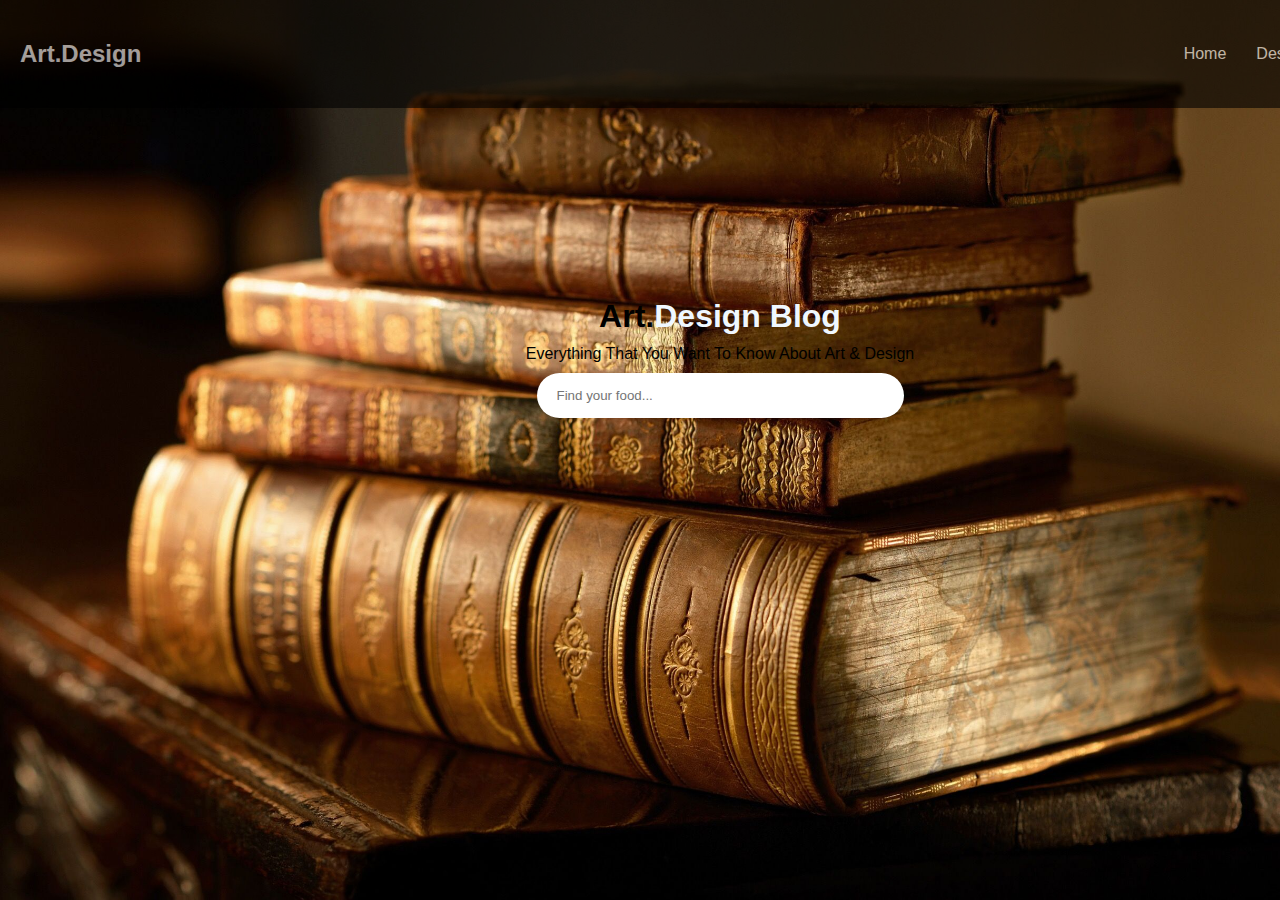
<file: Art.Design/index.html>
<!DOCTYPE html>
<html lang="en">

<head>
    <meta charset="UTF-8">
    <meta name="viewport" content="width=device-width, initial-scale=1.0">
    <title>Document</title>
    <link rel="stylesheet" href="style.css">
    <link rel="stylesheet" href="https://cdnjs.cloudflare.com/ajax/libs/font-awesome/6.5.2/css/all.min.css"
        integrity="sha512-SnH5WK+bZxgPHs44uWIX+LLJAJ9/2PkPKZ5QiAj6Ta86w+fsb2TkcmfRyVX3pBnMFcV7oQPJkl9QevSCWr3W6A=="
        crossorigin="anonymous" referrerpolicy="no-referrer" />
</head>

<body>
    <header>
        <div class="container">
            <div class="main">
                <h2>Art.Design</h2>
                <nav>
                    <ul>
                        <li><a href="#">Home</a></li>
                    </ul>
                    <ul>
                        <li><a href="#">Design</a></li>
                    </ul>
                    <ul>
                        <li><a href="#">Blog</a></li>
                    </ul>
                    <ul>
                        <li><a href="#">About</a></li>
                    </ul>
                </nav>
            </div>
        </div>
    </header>
    <div class="main-wrapper">
        <div class="container">
            <center>
                <h1>Art.<span style="color: aliceblue;">Design Blog</span></h1>
                <p>Everything That You Want To Know About Art & Design</p>
                <div class="form">
                    <input type="text" placeholder="Find your food...">
                    <i class="fa-solid fa-magnifying-glass" style="position: absolute; right: 560px; top: 15px;"></i>
                </div>    
            </center>
        </div>
    </div>
    </div>
    </div>
</body>

</html>
</file>
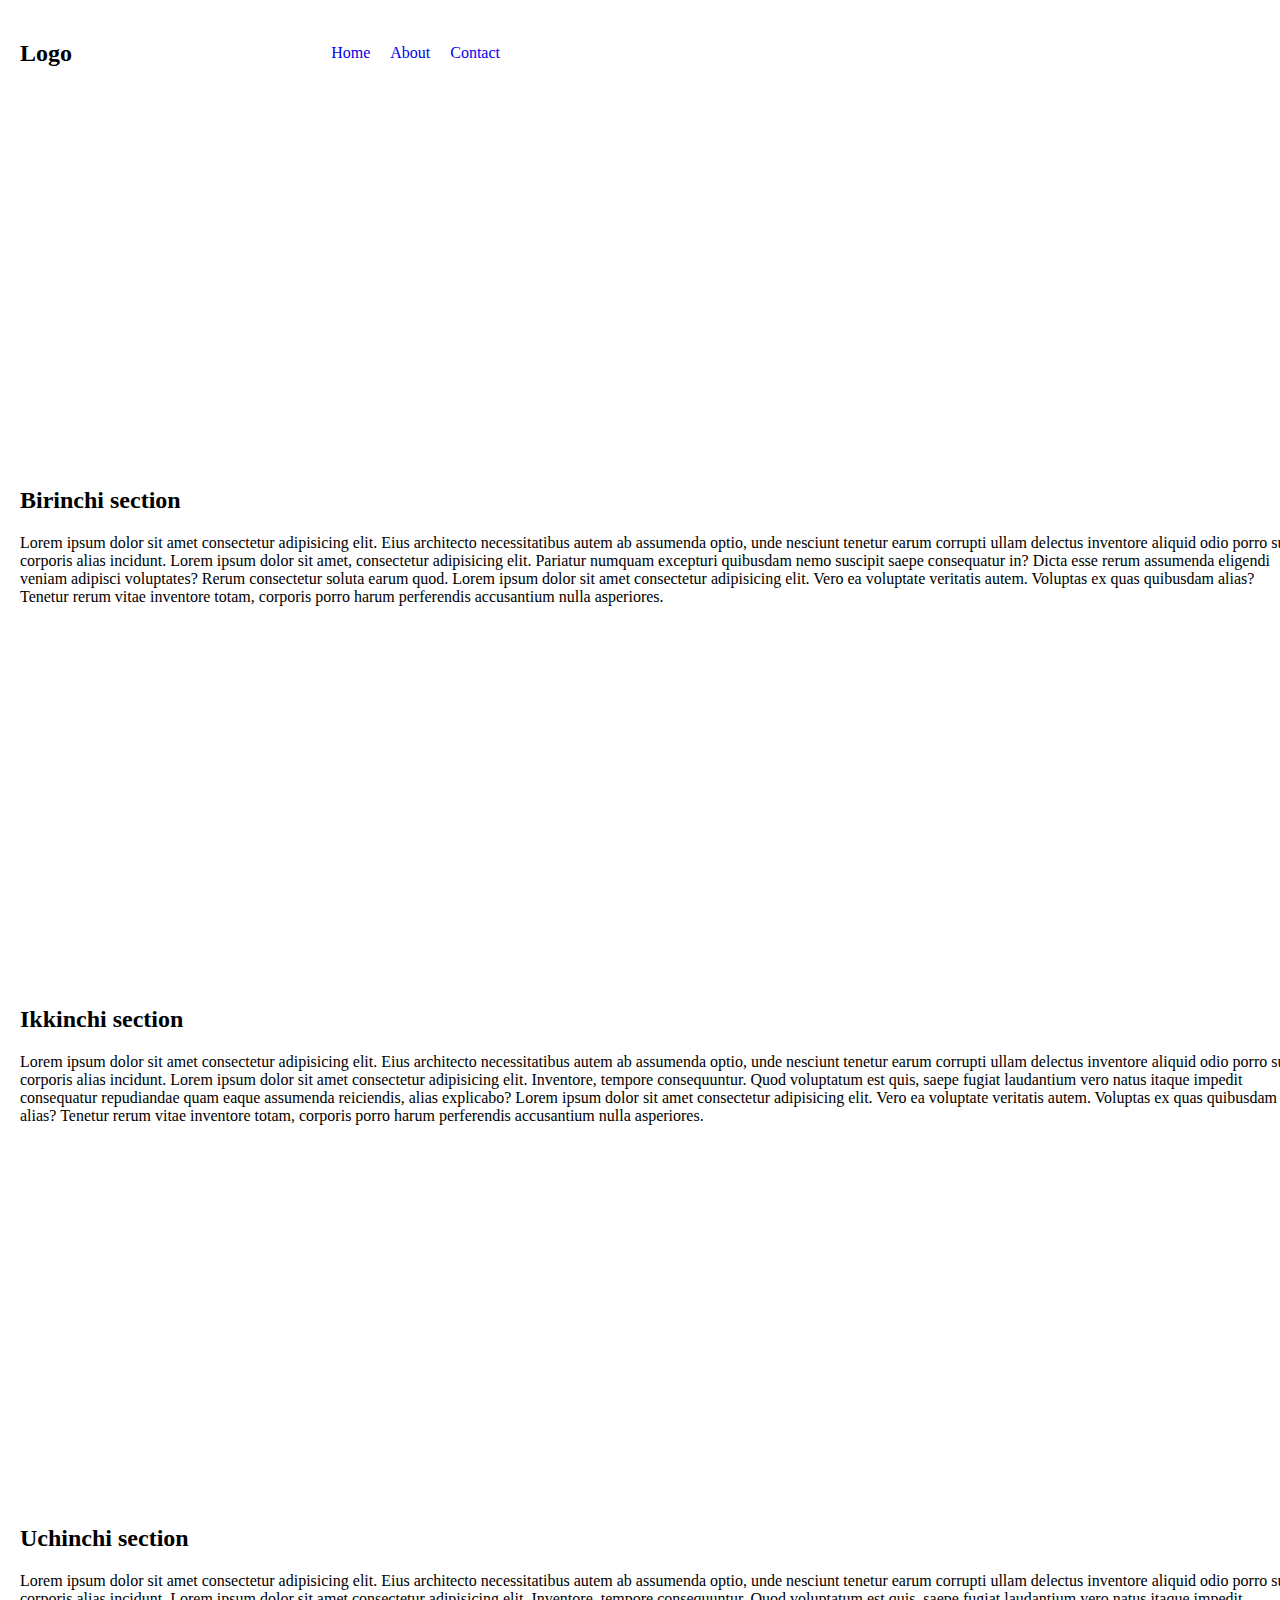
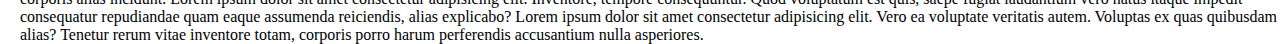
<file: ID/index.html>
<!DOCTYPE html>
<html lang="en">

<head>
    <meta charset="UTF-8">
    <meta name="viewport" content="width=device-width, initial-scale=1.0">
    <title>Document</title>
    <link rel="stylesheet" href="style.css">
</head>

<body>
    <header>
        <h2>Logo</h2>
        <nav>
            <ul>
                <li><a href="#one">Home</a></li>
                <li><a href="about.html">About</a></li>
                <li><a href="contact.html">Contact</a></li>
            </ul>
        </nav>
    </header>
    <main>
        <section id="one">
            <h2>Birinchi section</h2>
            <p>Lorem ipsum dolor sit amet consectetur adipisicing elit. Eius architecto necessitatibus autem ab
                assumenda optio, unde nesciunt tenetur earum corrupti ullam delectus inventore aliquid odio porro sunt
                corporis alias incidunt. Lorem ipsum dolor sit amet, consectetur adipisicing elit. Pariatur numquam
                excepturi quibusdam nemo suscipit saepe consequatur in? Dicta esse rerum assumenda eligendi veniam
                adipisci voluptates? Rerum consectetur soluta earum quod. Lorem ipsum dolor sit amet consectetur
                adipisicing elit. Vero ea voluptate veritatis autem. Voluptas ex quas quibusdam alias? Tenetur rerum
                vitae inventore totam, corporis porro harum perferendis accusantium nulla asperiores.</p>
        </section>
        <section id="two">
            <h2>Ikkinchi section</h2>
            <p>Lorem ipsum dolor sit amet consectetur adipisicing elit. Eius architecto necessitatibus autem ab
                assumenda optio, unde nesciunt tenetur earum corrupti ullam delectus inventore aliquid odio porro sunt
                corporis alias incidunt. Lorem ipsum dolor sit amet consectetur adipisicing elit. Inventore, tempore
                consequuntur. Quod voluptatum est quis, saepe fugiat laudantium vero natus itaque impedit consequatur
                repudiandae quam eaque assumenda reiciendis, alias explicabo? Lorem ipsum dolor sit amet consectetur
                adipisicing elit. Vero ea voluptate veritatis autem. Voluptas ex quas quibusdam alias? Tenetur rerum
                vitae inventore totam, corporis porro harum perferendis accusantium nulla asperiores.</p>
        </section>
        <section id="three">
            <h2>Uchinchi section</h2>
            <p>Lorem ipsum dolor sit amet consectetur adipisicing elit. Eius architecto necessitatibus autem ab
                assumenda optio, unde nesciunt tenetur earum corrupti ullam delectus inventore aliquid odio porro sunt
                corporis alias incidunt. Lorem ipsum dolor sit amet consectetur adipisicing elit. Inventore, tempore
                consequuntur. Quod voluptatum est quis, saepe fugiat laudantium vero natus itaque impedit consequatur
                repudiandae quam eaque assumenda reiciendis, alias explicabo? Lorem ipsum dolor sit amet consectetur
                adipisicing elit. Vero ea voluptate veritatis autem. Voluptas ex quas quibusdam alias? Tenetur rerum
                vitae inventore totam, corporis porro harum perferendis accusantium nulla asperiores.</p>
        </section>
    </main>
</body>

</html>
</file>
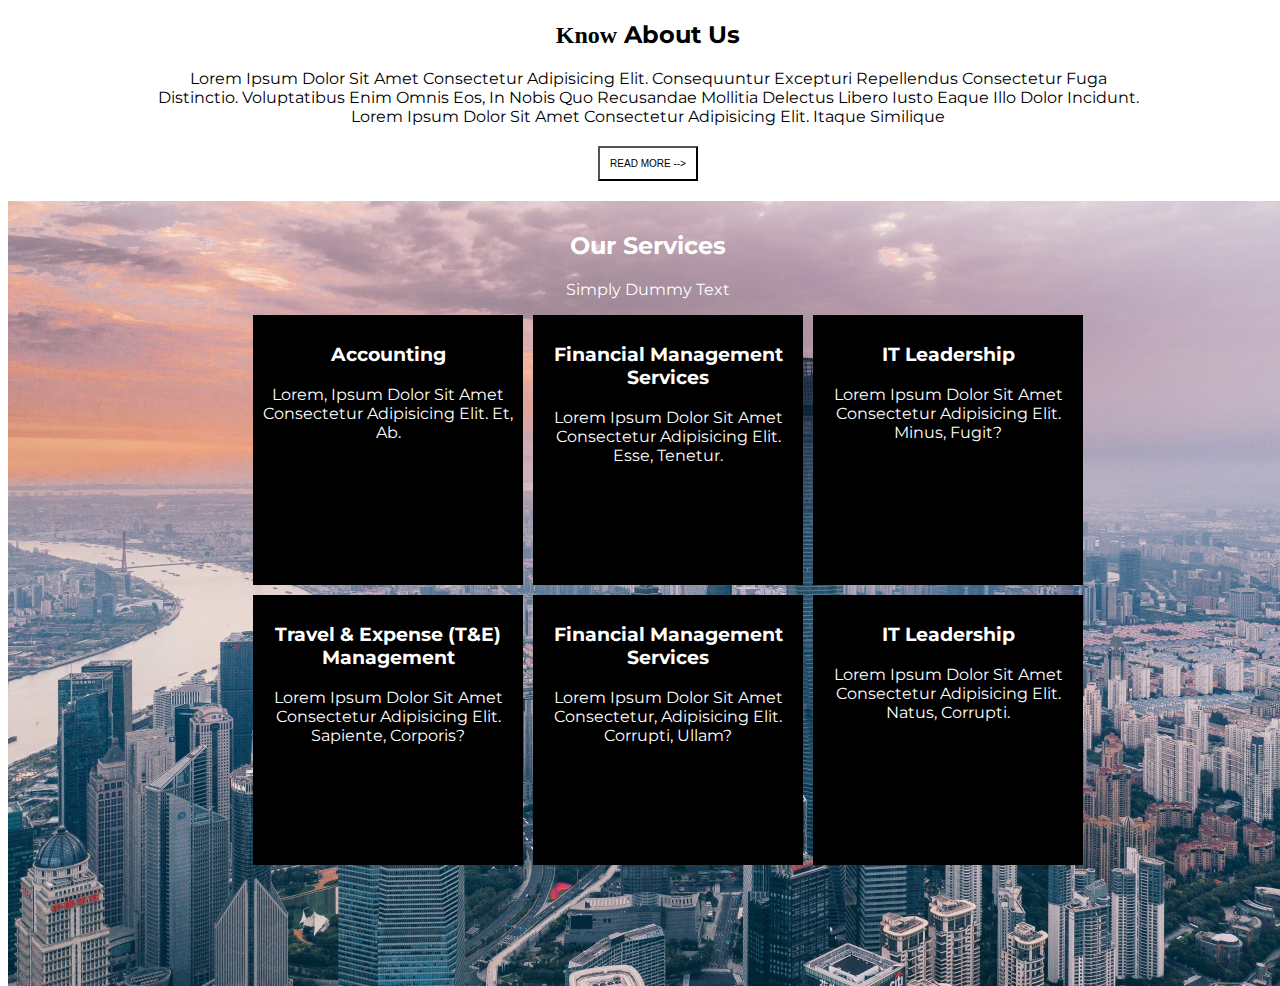
<file: IT Leadership/index.html>
<!DOCTYPE html>
<html lang="en">

<head>
    <meta charset="UTF-8">
    <meta name="viewport" content="width=device-width, initial-scale=1.0">
    <title>Document</title>
    <link rel="stylesheet" href="style.css">
    <link rel="stylesheet" href="https://cdnjs.cloudflare.com/ajax/libs/font-awesome/6.5.2/css/all.min.css"
        integrity="sha512-SnH5WK+bZxgPHs44uWIX+LLJAJ9/2PkPKZ5QiAj6Ta86w+fsb2TkcmfRyVX3pBnMFcV7oQPJkl9QevSCWr3W6A=="
        crossorigin="anonymous" referrerpolicy="no-referrer" />
    <link rel="preconnect" href="https://fonts.googleapis.com">
    <link rel="preconnect" href="https://fonts.gstatic.com" crossorigin>
    <link href="https://fonts.googleapis.com/css2?family=Montserrat:ital,wght@0,100..900;1,100..900&display=swap"
        rel="stylesheet">
</head>

<body>
    <div class="box">
        <div class="about">
            <h2><span class="know">Know</span> about us</h2>
            <p class="lorem">
                Lorem ipsum dolor sit amet consectetur adipisicing elit. Consequuntur excepturi repellendus consectetur
                fuga distinctio. Voluptatibus enim omnis eos, in nobis quo recusandae mollitia delectus libero iusto
                eaque illo dolor incidunt. Lorem ipsum dolor sit amet consectetur adipisicing elit. Itaque similique
            </p>
            <button>Read more --></button>
        </div>
        <div class="service">
            <h2><span class="our">Our</span> services</h2>
            <p>Simply dummy text</p>
            <ul>
                <li>
                    <i class="fa-solid fa-receipt" style="font-size: 30px;"></i>
                    <h3>Accounting</h3>
                    <p>Lorem, ipsum dolor sit amet consectetur adipisicing elit. Et, ab.</p>
                </li>
                <li>
                    <i class="fa-solid fa-coins" style="font-size: 30px;"></i>
                    <h3>Financial Management Services</h3>
                    <p>Lorem ipsum dolor sit amet consectetur adipisicing elit. Esse, tenetur.</p>
                </li>
                <li>
                    <i class="fa-solid fa-person" style="font-size: 30px;"></i>
                    <h3>IT Leadership</h3>
                    <p>Lorem ipsum dolor sit amet consectetur adipisicing elit. Minus, fugit?</p>
                </li>
                <li>
                    <i class="fa-solid fa-plane" style="font-size: 30px;"></i>
                    <h3>Travel & Expense (T&E) Management</h3>
                    <p>Lorem ipsum dolor sit amet consectetur adipisicing elit. Sapiente, corporis?</p>
                </li>
                <li>
                    <i class="fa-solid fa-money-bill" style="font-size: 30px;"></i>
                    <h3>Financial Management Services</h3>
                    <p>Lorem ipsum dolor sit amet consectetur, adipisicing elit. Corrupti, ullam?</p>
                </li>
                <li>
                    <i class="fa-solid fa-book-open-reader" style="font-size: 30px;"></i>
                    <h3>IT Leadership</h3>
                    <p>Lorem ipsum dolor sit amet consectetur adipisicing elit. Natus, corrupti.</p>
                </li>
            </ul>
        </div>
    </div>
</body>

</html>
</file>
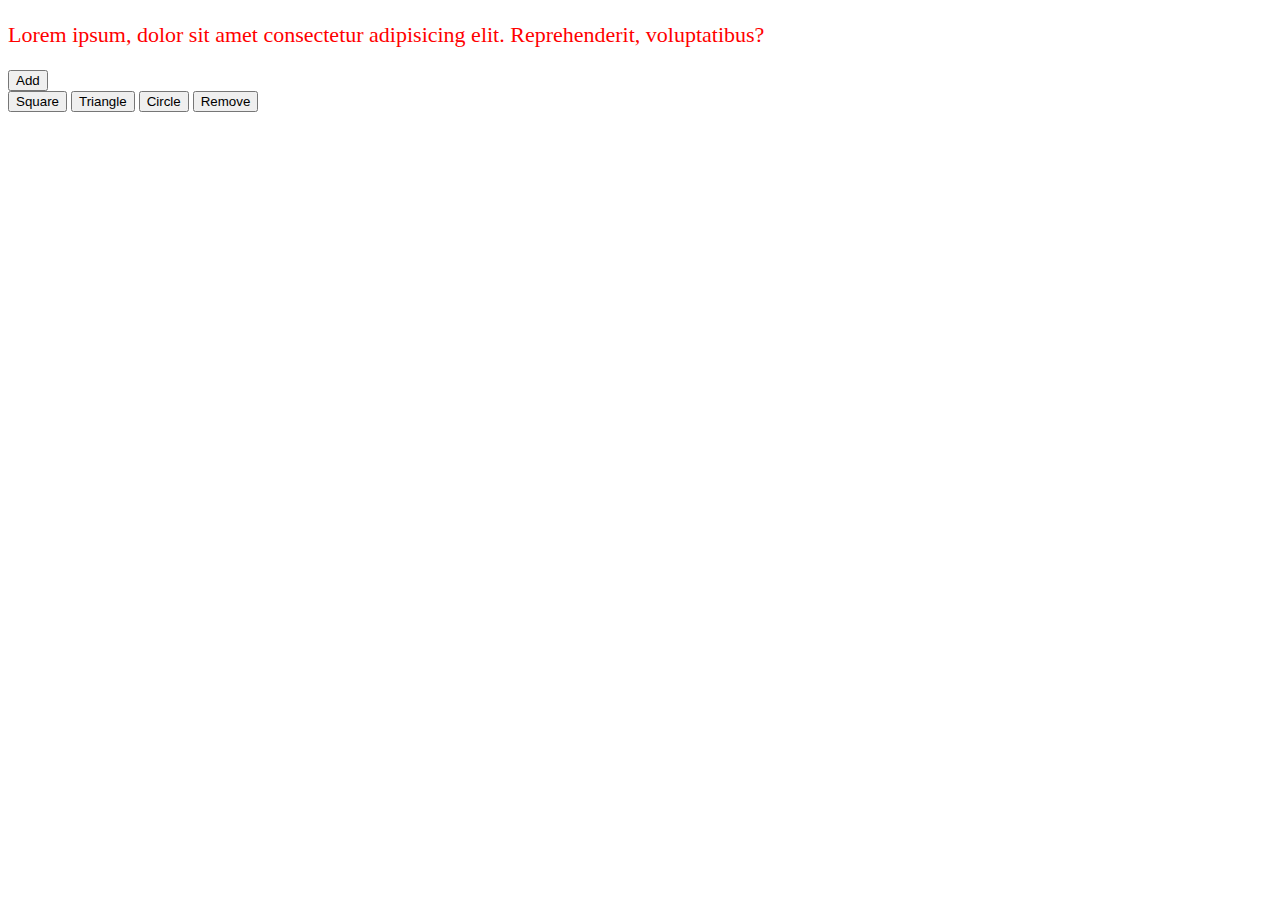
<file: main/index.html>
<!DOCTYPE html>
<html lang="en">
<head>
    <meta charset="UTF-8">
    <meta name="viewport" content="width=device-width, initial-scale=1.0">
    <title>Document</title>
    <link rel="stylesheet" href="style.css">
</head>
<body>

     <p class="matn">Lorem ipsum, dolor sit amet consectetur adipisicing elit. Reprehenderit, voluptatibus?</p>
    <button class="addBtn" type="button">Add</button>
     
    <div class="box"></div>
     <button class="squareBtn" type="button">Square</button> 
     <button class="triangleBtn" type="button">Triangle</button>
    <button class="circleBtn" type="button">Circle</button> 
     <button class="circleBtn" type="button">Remove</button> 


    <script src="script.js"></script>
</body>
</html>
</file>
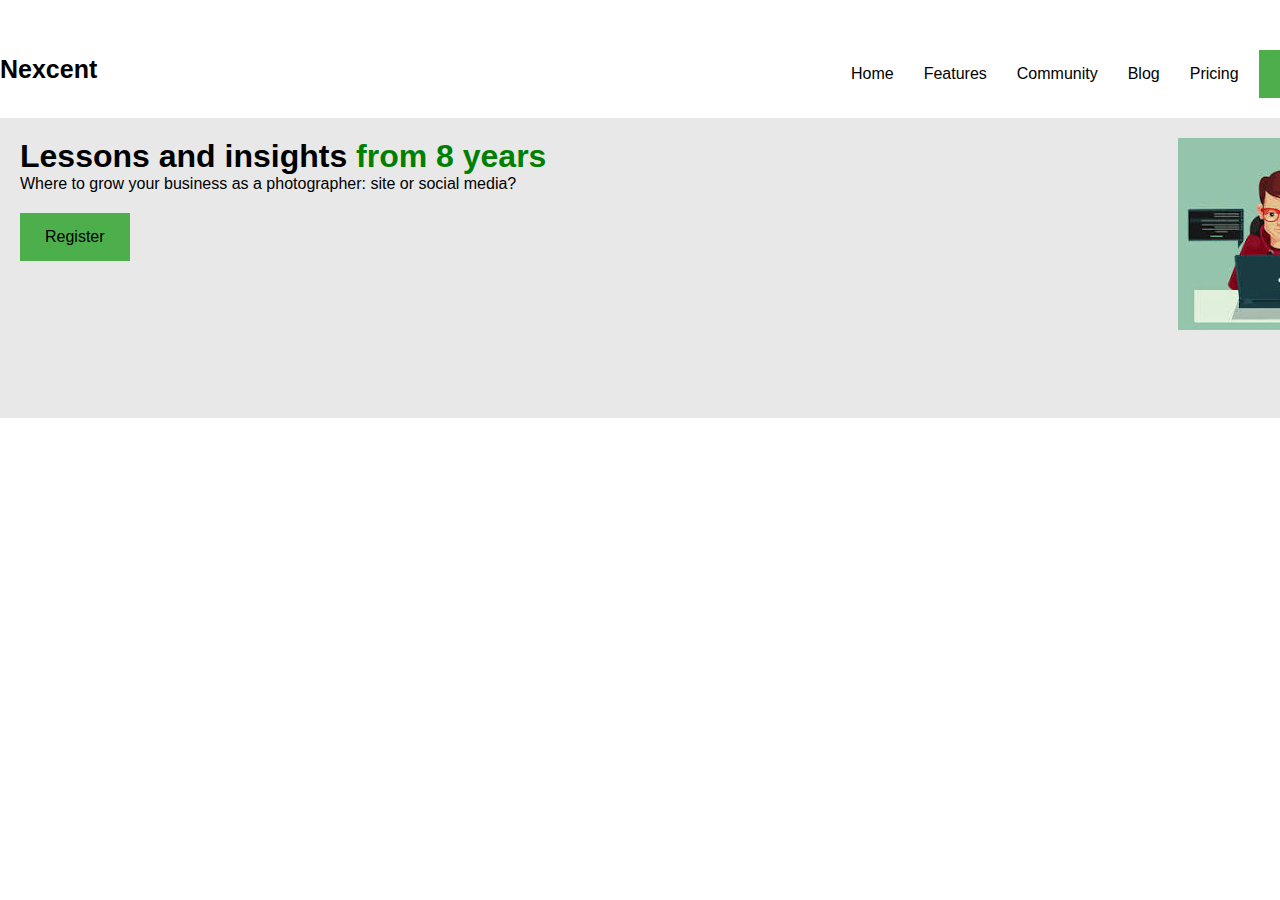
<file: nexcent/index.html>
<!DOCTYPE html>
<html lang="en">

<head>
    <meta charset="UTF-8">
    <meta name="viewport" content="width=device-width, initial-scale=1.0">
    <title>Document</title>
    <link rel="stylesheet" href="style.css">
</head>

<body>
    <!-- <h1 id="title">JavaScript tutorial</h1>
    <p id="text">Lorem ipsum dolor sit amet.</p>

    <button type="button" onclick="resetBtn()">Reset</button>

    <button id="styleBtn">Button</button>

    <script src="script.js"></script> -->
    <div class="box">
        <div class="site-header">
            <div class="nav">
                <strong class="logo">Nexcent</strong>
                <div class="navbar">
                    <ul>
                        <li>
                            <p><a href="#">Home</a></p>
                        </li>
                        <li>
                            <p><a href="#">Features</a></p>
                        </li>
                        <li>
                            <p><a href="#">Community</a></p>
                        </li>
                        <li>
                            <p><a href="#">Blog</a></p>
                        </li>
                        <li>
                            <p><a href="#">Pricing</a></p>
                        </li>
                    </ul>
                    <a class="btn" href="#">Register now</a>
                </div>
            </div>
            <div class="main">
                <div class="left">
                    <h1>Lessons and insights <span style="color: green;">from 8 years</span>
                    </h1>
                    <p>Where to grow your business as a photographer: site or social media?</p>
                    <a class="btn2" href="#">Register</a>
                </div>
                <div class="right">
                    <img src="Без названия.jpg" alt="">
                </div>
            </div>
        </div>
    </div>
</body>

</html>
</file>
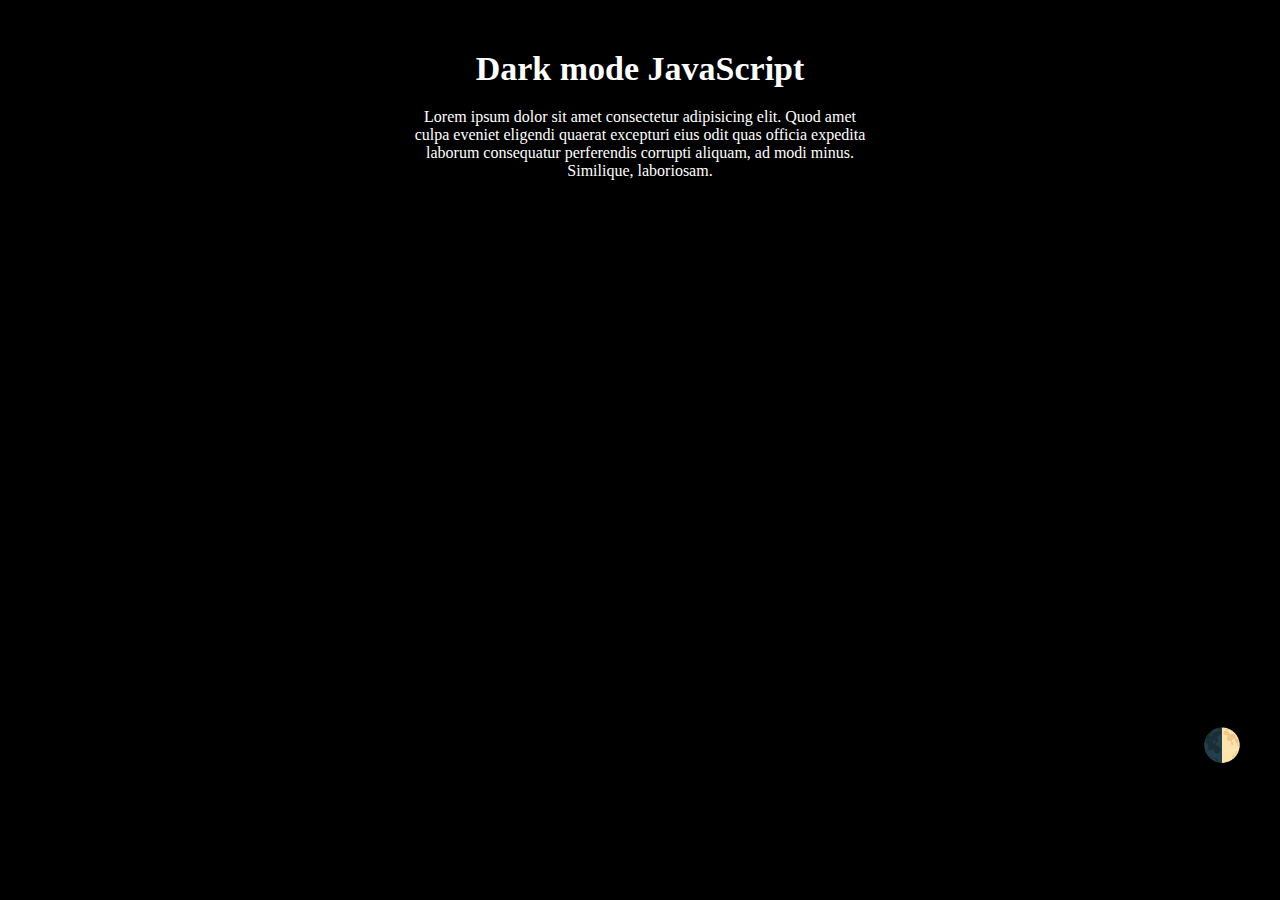
<file: JavaScript/Dark mode/index.html>
<!DOCTYPE html>
<html lang="en">

<head>
    <meta charset="UTF-8">
    <meta name="viewport" content="width=device-width, initial-scale=1.0">
    <title>Document</title>
    <link rel="stylesheet" href="style.css">
</head>

<body class="dark">
    <h2>Dark mode JavaScript</h2>
    <p>Lorem ipsum dolor sit amet consectetur adipisicing elit. Quod amet culpa eveniet eligendi quaerat excepturi eius
        odit quas officia expedita laborum consequatur perferendis corrupti aliquam, ad modi minus. Similique,
        laboriosam.</p>
    <button onclick="darkMode()">🌓</button>
    <script>
        function darkMode() {
            let elementBody = document.body;
            elementBody.classList.toggle('dark')
        }
    </script>
</body>

</html>
</file>
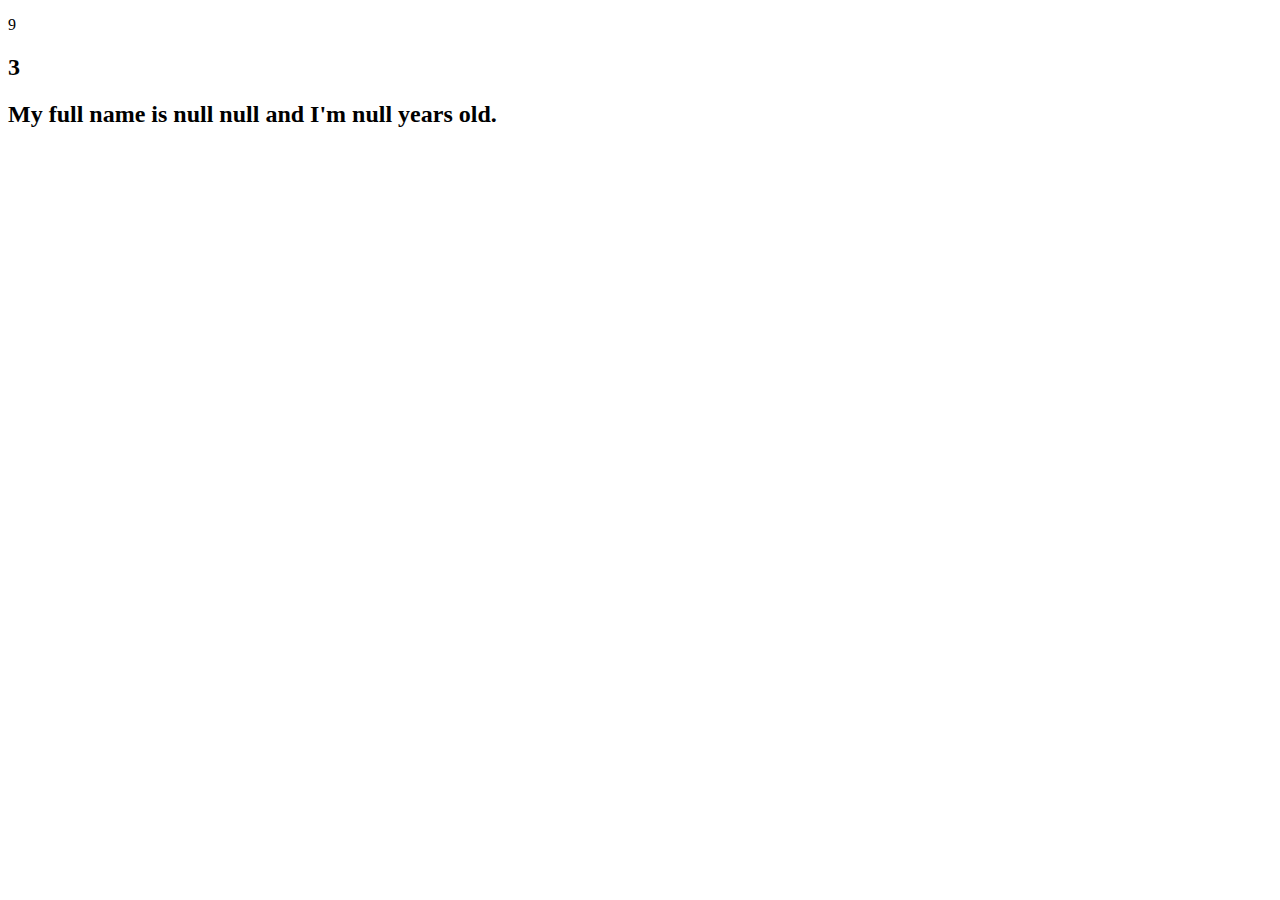
<file: JavaScript/functions/index.html>
<!DOCTYPE html>
<html lang="en">
<head>
    <meta charset="UTF-8">
    <meta name="viewport" content="width=device-width, initial-scale=1.0">
    <title>Document</title>
</head>
<body>

    <p id="p"></p>
    <h2 id="h2"></h2>
    <h2 id="text"></h2>


    <script src="script.js"></script>
</body>
</html>
</file>
<file: Art.Design/style.css>
*{
    margin: 0;
    padding: 0;
    box-sizing: border-box;
}

body{
    width: 100%;
    height: 100vh;
    background-image: url("./5443238418287adb9817b3d4af48c6c8.jpg");
    background-repeat: no-repeat;
    background-size: cover;
    font-family: 'Lucida Sans', 'Lucida Sans Regular', 'Lucida Grande', 'Lucida Sans Unicode', Geneva, Verdana, sans-serif;
    font-weight: 500;
}
header{
    background-color:black ;
    color:white;
    opacity: .6;
}
.container{
    width: 1440px;
    margin: 0 auto;
    padding: 20px 0;
}
h2{
    width: 200px;
    padding: 20px;
}
.main{
    display: flex;
    justify-content: space-between;
    align-items: center;
}
nav{
    display: flex;
    justify-content:end;
    align-items: center;
    gap: 30px;
}
ul{
    list-style: none;
}
a{
    text-decoration: none;
    color:white;
}
.main-wrapper{
    margin-top: 170px;
}
p{
    margin: 10px 0;
}
input{
    border: none;
    border-radius: 30px;
    padding: 15px 170px 15px 20px;
}
.form{
    position: relative;
}
</file>
<file: ID/style.css>
body{
    margin: 20px;
    width: 100%;
    height: 100vh;
}
header{
    display: flex;
    justify-content:space-between;
    align-items: center;
}
section{
    margin: 400px 0;
}
nav{
    display: flex;
    align-items: center;
}
ul{
    display: flex;
    justify-content:center;
    align-items: center;
    gap: 20px;
    list-style: none;
    margin-right: 800px;
}
a{
    text-decoration: none;
}
</file>
<file: IT Leadership/style.css>
body{
    width: 100%;
    height: 100vh;
    font-family: "Montserrat", sans-serif;
    text-transform: capitalize;
}
.about{
    text-align: center;
}
.know{
    font-family: auto;
}
.lorem{
    width: 1000px;
    margin: 0 auto;
}
button{
    padding: 10px;
    background-color: transparent;
    text-transform: uppercase;
    font-size: 10px;
    margin: 20px 0;
    cursor: pointer;
}
.service{
    padding: 10px;
    height: 85vh;
    color: white;
    text-align: center;
    gap: 10px;
    background-image: url(shanghai_road-trip-with-raj-py8eyAh9J3A-unsplash-scaled.jpg);
    background-size: cover;
}
ul{
    margin: 0 auto;
    width: 830px;
    display: flex;
    justify-content: center;
    align-items: center;
    flex-wrap: wrap;
    gap: 10px;
}
li{
    padding: 10px;
    width: 250px;
    height: 250px;
    background-color: black;
    list-style: none;
    transition: 0.5s;
}
li:hover{
    color: black;
    background-color: yellow;
    opacity: .6;
}
</file>
<file: main/style.css>
.text{
    width: 300px;
    height: 200px;
    background-color: aqua;
}
.circle{
    width: 50px;
    height: 50px;
    border: 1px solid;
    border-radius: 50%;
    padding: 20px;
    margin: 20px;
}
 .square{
    width: 50px;
    height: 50px;
    border: 1px solid;
    border-radius: 20%;
    padding: 20px;
    margin: 20px;
} 

.triangle{
    margin-bottom: 20px;
    width: 0;
    height: 0;
    border-left: 25px solid transparent;
    border-right: 25px solid transparent;
    border-bottom: 50px solid #555;
}
</file>
<file: nexcent/style.css>
/* #title{
    color: red;
}

#text{
    color: blue;
} */

*{
    margin: 0;
    padding: 0;
    box-sizing: border-box;
}
body{
    font-family: 'Segoe UI', Tahoma, Geneva, Verdana, sans-serif;
}
.box{
    width: 1402px;
    margin: 0 auto;
    padding: 20px 0;
}
.nav{
    display: flex;
    align-items: center;
    justify-content: space-between;
}
.navbar{
    display:flex;
    justify-content: center;
    align-items: center;
    margin-top: 10px;
    padding: 20px 0;
}
.logo{
    font-size: 25px;
}
ul{
    list-style: none;
    display: flex;
    justify-content: center;
}
li{
    margin-left: 30px;
}
a{
    text-decoration: none;
    color: black;
}
.main{
    width: 100%;
    height: 300px;
    background-color: rgb(232, 232, 232);
    display: flex;
    justify-content: space-between;
    padding: 20px;
}
.left{
    padding: 20px auto;
}
.btn{
    margin-left: 20px;
    padding: 15px 25px;
    background-color: #4caf4c;
    border: none;
}
.btn2{
    display: block;
    width: 110px;
    padding: 15px 25px;
    background-color: #4caf4c;
    border: none;
    margin-top: 20px;
}
</file>
<file: JavaScript/Dark mode/style.css>
*{
    margin: 0;
    padding: 0;
    box-sizing: border-box;
}
body{
    position: relative;
    text-align: center;
    width: 100%;
    height: 80vh;
}
h2{
    font-size: 34px;
    margin-top: 50px;
}
p{
    margin: 20px auto;
    width: 460px;
}
button{
    position: absolute;
    bottom: 0;
    right: 30px;
    font-size: xx-large;
    background-color: transparent;
    margin-top: 30px;
    padding: 6px 8px;
    border: none;
    cursor: pointer;
}
.dark{
    background-color: black;
    color: white;
}
</file>
